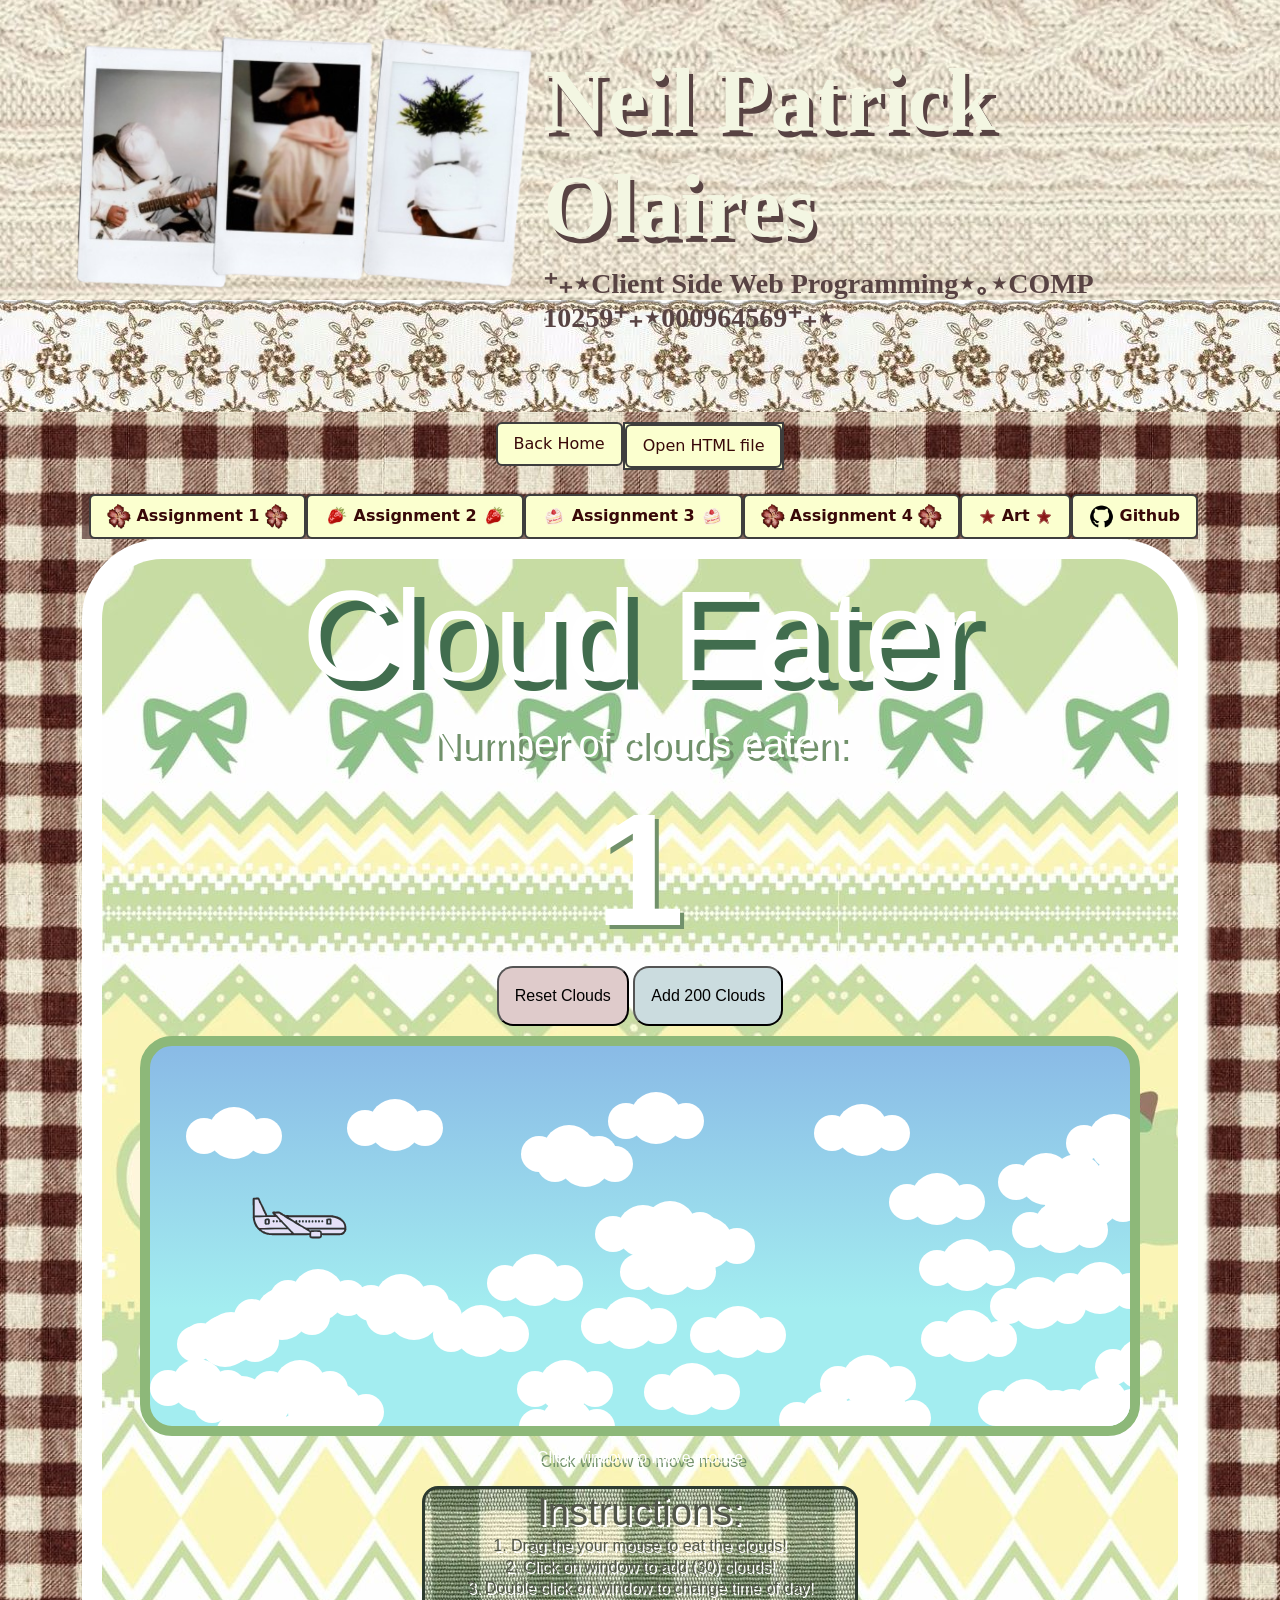
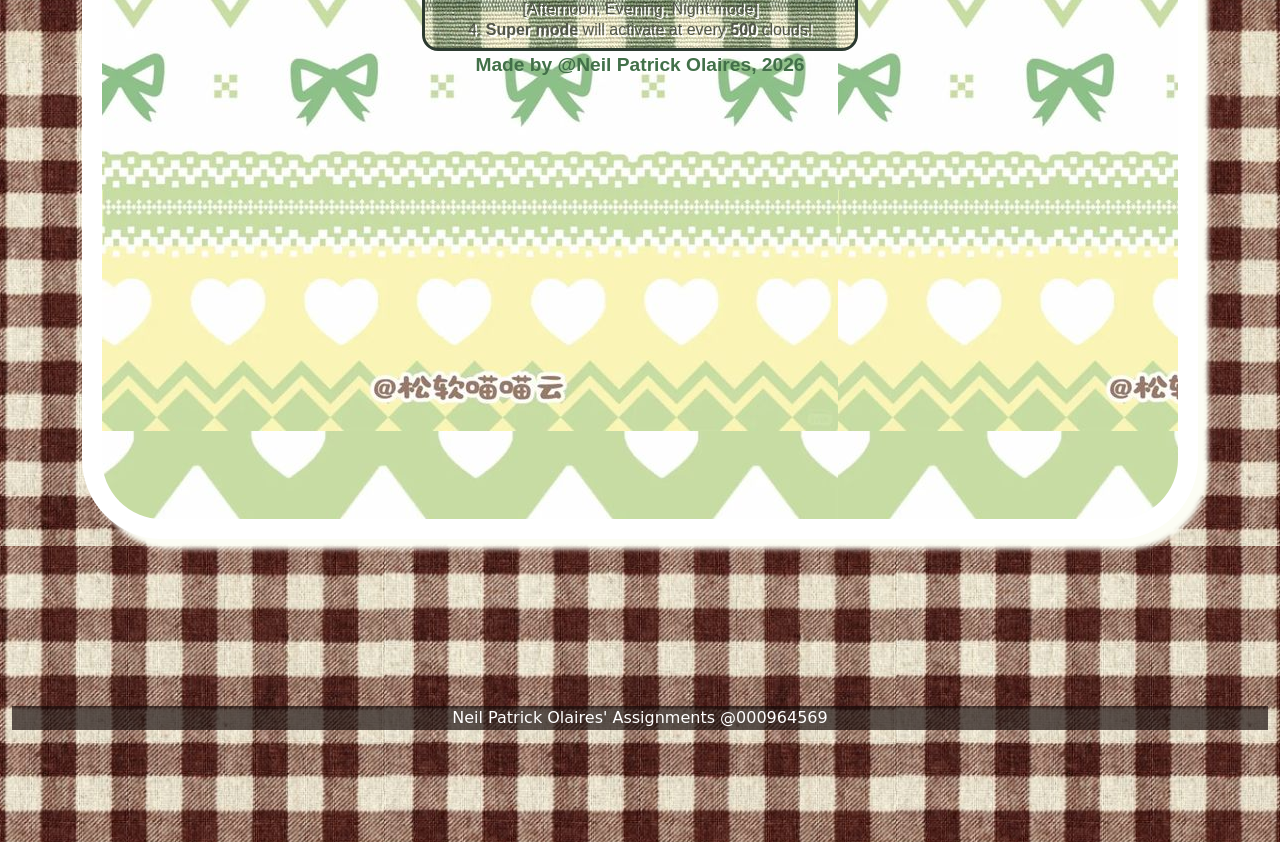
<file: index.html>
<!DOCTYPE html>
<html lang="en">
    <head>
        <meta charset="UTF-8">
        <meta name="viewport" content="width=device-wdith, initial-scale=1">
        <title>Semester 2 </title>

        <!-- BOOTSTRAP 5.3 type shi-->
        <link href="https://cdn.jsdelivr.net/npm/bootstrap@5.3.8/dist/css/bootstrap.min.css" rel="stylesheet" integrity="sha384-sRIl4kxILFvY47J16cr9ZwB07vP4J8+LH7qKQnuqkuIAvNWLzeN8tE5YBujZqJLB" crossorigin="anonymous">
        <link rel="stylesheet" href="index.css">
    </head>
    <body>



        <header>
            <div class="row align-items-center">

                <div class="col-xl-5 d-none d-xl-block" id="facediv">
                    <img src="pics/facepic.png" alt="bruh" height="340">
                </div>

                <div class="col-12 col-xl-7 text-center text-xl-start" id="titlediv">
                    <h1 class="toptitle">
                        <b>Neil Patrick Olaires</b>
                    </h1>

                    <h3 class="bottomtitle">
                        <b>⁺₊⋆Client Side Web Programming⋆｡⋆COMP 10259⁺₊⋆000964569⁺₊⋆</b>
                    </h3>
                </div>

            </div>
        </header>
        







        <div class="container-fluid" id="border">
            
        </div>



        <main>
            <div class="container" >

                <ul class="nav nav-pills justify-content-center">
                    <li class="nav-item" role="presentation">
                        <button class="nav-link tabby" type="button" id="backtab"> Back Home </button>
                    </li>

                    <li class="nav-item tabby" role="presentation">
                        <button class="nav-link tabby" type="button" id="htmltab"> Open HTML file </button>
                    </li>

                </ul>

                <br>

                <!-- THESE ARE JUST THE BUTTONS AND SHIT-->
                <ul class="nav nav-pills justify-content-end" role="tablist" id="myTab">

                    <!-- ASSIGNMENT 1 -->
                    <li class="nav-item" role="presentation">
                        <button class="nav-link tabby" id="a1tab" type="button">
                            <img src="pics/rosething.png" style="height: 25px;">
                                <b>Assignment 1</b>
                            <img src="pics/rosething.png" style="height: 25px;">
                        </button>
                    </li>

                    <!-- ASSIGNMENT 2 -->
                    <li class="nav-item" role="presentation">
                        <button class="nav-link tabby " id="a2tab" type="button">
                            <img src="pics/strabberything.png" style="height: 25px;">
                                <b>Assignment 2</b>
                            <img src="pics/strabberything.png" style="height: 25px;">
                        </button>
                    </li>


                    <!-- ASSIGNMENT 3 -->
                    <li class="nav-item" role="presentation">
                        <button class="nav-link tabby" id="a3tab" type="button">
                            <img src="pics/cake.png" style="height: 25px;">
                                <b>Assignment 3</b>
                            <img src="pics/cake.png" style="height: 25px;">
                        </button>
                    </li>

                    <!-- ASSIGNMENT 4 -->
                    <li class="nav-item" role="presentation">
                        <button class="nav-link tabby" id="a4tab" type="button">
                            <img src="pics/rosething.png" style="height: 25px;">
                                <b>Assignment 4</b>
                            <img src="pics/rosething.png" style="height: 25px;">
                        </button>
                    </li>

                    <!-- THIS IS WHERE YOU GO AND ADD ASSIGNMENTS... USE THIS TEMPLATE HERE-->
                     <!-- THIS IS WHERE YOU GO AND ADD ASSIGNMENTS... USE THIS TEMPLATE HERE-->
                      <!-- THIS IS WHERE YOU GO AND ADD ASSIGNMENTS... USE THIS TEMPLATE HERE-->
                       <!-- THIS IS WHERE YOU GO AND ADD ASSIGNMENTS... USE THIS TEMPLATE HERE-->
                        <!-- THIS IS WHERE YOU GO AND ADD ASSIGNMENTS... USE THIS TEMPLATE HERE-->



                    <!-- change words and new picture accordignly 
                     ADD ACTIVE TO PUT AS THE FIRST ONE
                        <li class="nav-item" role="presentation">
                            <button class="nav-link disabled" id="a3tab" type="button">
                                <img src="pics/cake.png" style="height: 25px;">
                                    <b>Assignment 3</b>
                                <img src="pics/cake.png" style="height: 25px;">
                            </button>
                        </li>
                    -->














                    <!-- Art -->
                    <li class="nav-item" role="presentation">
                        <button class="nav-link tabby" id="arttab" type="button">
                            <img src="pics/star.png" style="height: 25px;">
                                <b>Art</b>
                            <img src="pics/star.png" style="height: 25px;">
                        </button>
                    </li>

                    <!-- Github -->
                    <li class="nav-item" role="presentation">
                        <button class="nav-link tabby" id="githubtab" type="button">
                            <img src="pics/github.png" style="height: 25px;"> 
                            <a id="gitref" href="https://github.com/thelibraryoflovenebula?tab=repositories" target="_blank">
                                <b>Github</b>
                            </a>
                        </button>
                    </li>

                    
                



                </ul>
            </div>

            <div id="outputframe" class="container">
                <iframe src="assignments/a1/index.html"></iframe>
            </div>




        </main>




        <footer>
            <div class="container-fluid">
                <p style="color: white; background-color: rgba(19, 7, 7, 0.672);"> Neil Patrick Olaires' Assignments @000964569</p>
            </div>
        </footer>




        <script src="index.js"></script>

    </body>

</html>

<!-- REQUIREMENTS
USE THIS CHECK TO CHECK ✔✔✔✔✔

✔ Your page must be named index.html.
✔Your page must use Bootstrap 5.
✔Your page must be responsive on desktop, tablet, and mobile screen sizes.
Your page must be hosted in the private section of your CSUNIX account.
✔Your Bootstrap navigation menu items must be right justified.
✔Your Assignment 1 and Assignment 2 links must appear in the navigation menu.
✔Your Assignment 1 and Assignment 2 files must be hosted from this page structure.
The hamburger menu must appear and work correctly on mobile screen sizes.

BOOTSTRAP ITEMS:
- Hamburger menu
    - ✔menu nav items be right justified
- ✔Passport style picture display ?? (350x350, left positioned)
- ✔responsive on desktop, tablet and mobile screens


-->
</file>
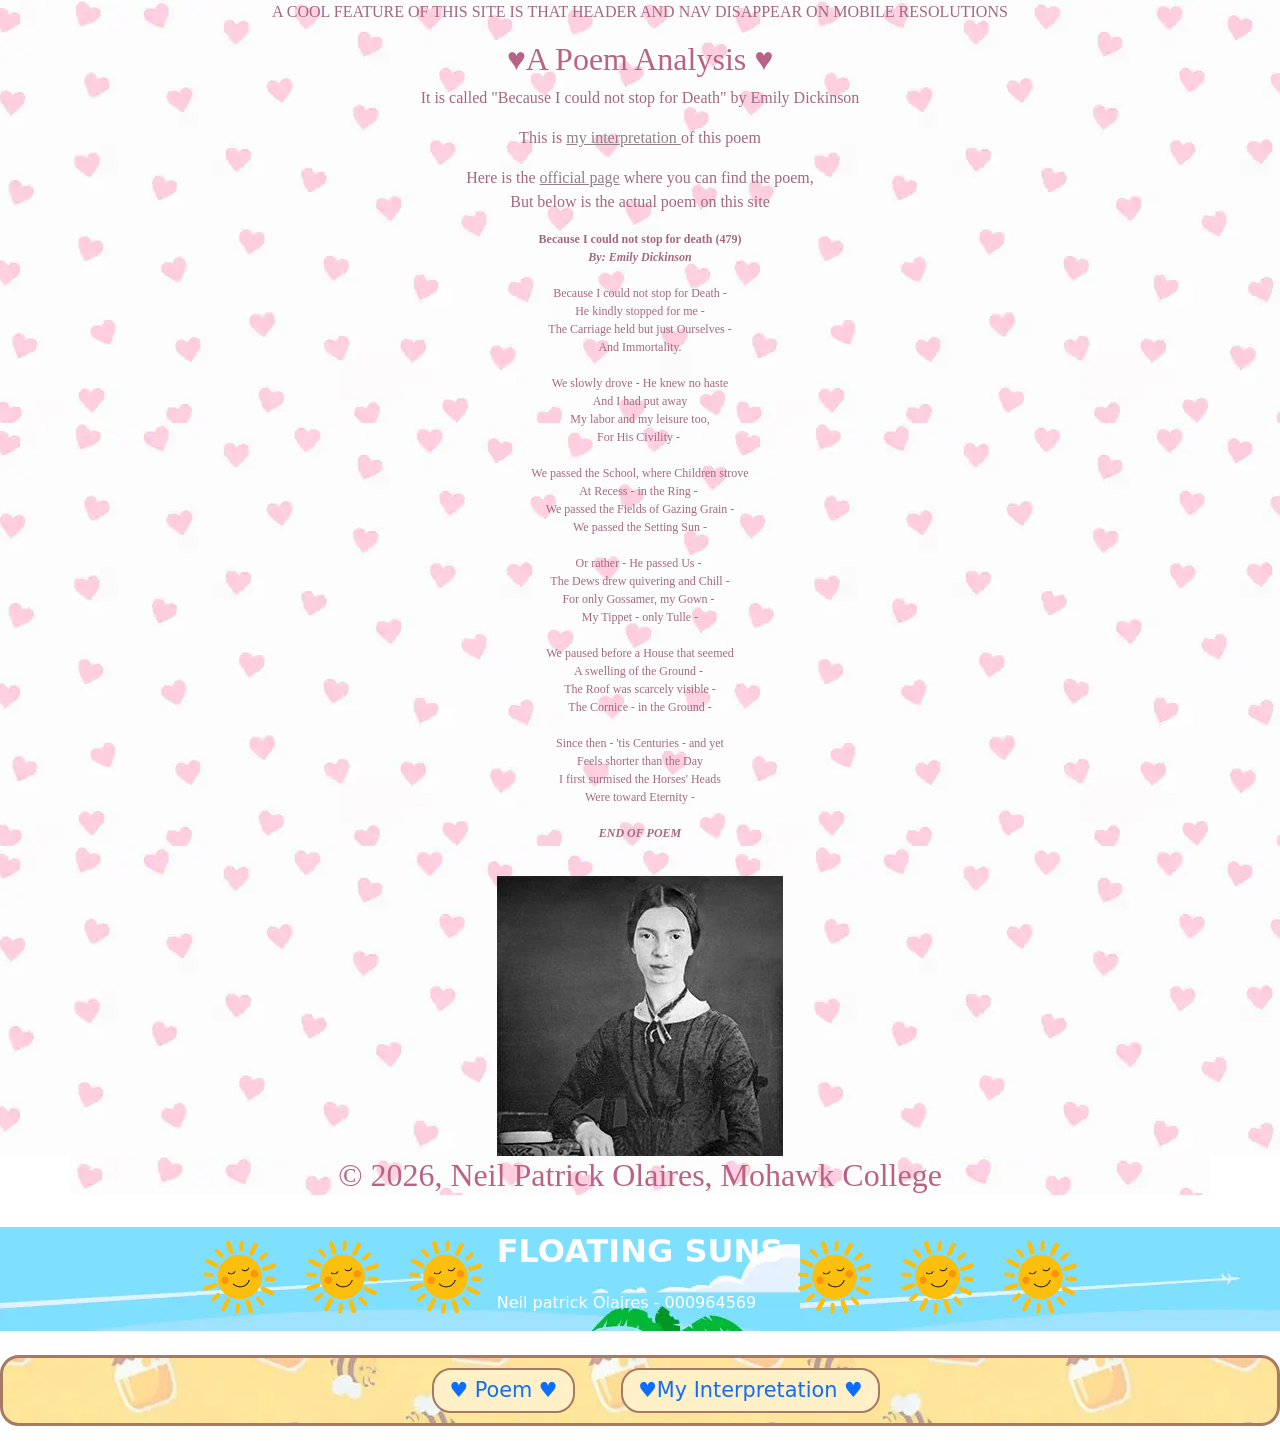
<file: assignments/a1/index.html>
<!DOCTYPE html>
<html lang="en"> 
<head> <meta charset="UTF-8">
    <title> FLOATING SUNS </title>
    <!-- this is the bootstrap-->
    <link href="https://cdn.jsdelivr.net/npm/bootstrap@5.1.3/dist/css/bootstrap.min.css" rel="stylesheet" integrity="sha384-1BmE4kWBq78iYhFldvKuhfTAU6auU8tT94WrHftjDbrCEXSU1oBoqyl2QvZ6jIW3" crossorigin="anonymous">
    <link rel="stylesheet" href="assign1.css">
            <!-- STATEMENT OF AUTHORSHIP 000964569
            This work is completely mine and i did not use ai for this and 
            -->
</head>
<body>
    

    <!-- THIS IS THE SOURCE: https://www.poetryfoundation.org/poems/47652/because-i-could-not-stop-for-death-479-->
    <div class="row">
        <main id="mainbackground" class="container-fluid">

	    <p class="maintext"> A COOL FEATURE OF THIS SITE IS THAT HEADER AND NAV DISAPPEAR ON MOBILE RESOLUTIONS </p>
            <h2 class="maintitle"> &hearts;A Poem Analysis &hearts;</h2>
            <p class="maintext"> It is called "Because I could not stop for Death" by Emily Dickinson </p>
            <p class="maintext"> This is <a class="pagelink" href="page2.html"> my interpretation </a>of this poem </p>
            <p class="maintext">Here is the <a class="pagelink" href="https://www.poetryfoundation.org/poems/47652/because-i-could-not-stop-for-death-479">official page</a> where you can find the poem, <br> But below is the actual poem on this site</p>

            <article>
                <p id="poemcolor">
                    <pre>
<b>Because I could not stop for death (479)</b>
<em><b>By: Emily Dickinson</b></em>

Because I could not stop for Death -
He kindly stopped for me -
The Carriage held but just Ourselves -
And Immortality.

We slowly drove - He knew no haste
And I had put away
My labor and my leisure too,
For His Civility - 

We passed the School, where Children strove
At Recess - in the Ring - 
We passed the Fields of Gazing Grain -
We passed the Setting Sun -

Or rather - He passed Us - 
The Dews drew quivering and Chill -
For only Gossamer, my Gown - 
My Tippet - only Tulle -

We paused before a House that seemed
A swelling of the Ground - 
The Roof was scarcely visible -
The Cornice - in the Ground -

Since then - 'tis Centuries - and yet
Feels shorter than the Day
I first surmised the Horses' Heads
Were toward Eternity -
                
<b><em>END OF POEM</em></b>
            </pre>
                


                <img src="images/emilydickinson/155small.webp" alt="emily">
            </article>
        </main>
    </div> <!--end of col 1-->



    <footer class="container" id="mainbackground2">
        <h2 class="maintitle"> &copy; 2026, Neil Patrick Olaires, Mohawk College</h2>
    </footer>

    <div class="d-none d-md-inline container">
        <header id="headerimage" class="container-fluid">
            <div id="float">
                <img id="suns1" src="images/sun.png" class="img-fluid rotate00" alt="sunimage">
                <img id="suns2" src="images/sun.png" class="img-fluid rotate0" alt="sunimage">
                <img id="suns3" src="images/sun.png" class="img-fluid rotate1" alt="sunimage">
                <div><p class="party"> <b>FLOATING SUNS</b></p> <p class="party2">Neil patrick Olaires - 000964569</p></div>
                <img id="suns4" src="images/sun.png" class="img-fluid rotate2" alt="sunimage">
                <img id="suns5" src="images/sun.png" class="img-fluid rotate3" alt="sunimage">
                <img id="suns6" src="images/sun.png" class="img-fluid rotate33" alt="sunimage">
            </div>
        </header>
    </div>

    <div class="d-none d-md-inline container">
        <nav>
            <div id="barelements">
                <ul>
                    <li> <a class="tagstyle" href="#poemsection">&hearts; Poem &hearts;</a></li>
                    <li> <a class="tagstyle" href="page2.html">&hearts;My Interpretation &hearts;</a></li>
                </ul>
            </div>
        </nav>
    </div>




</body>
</html>
</file>
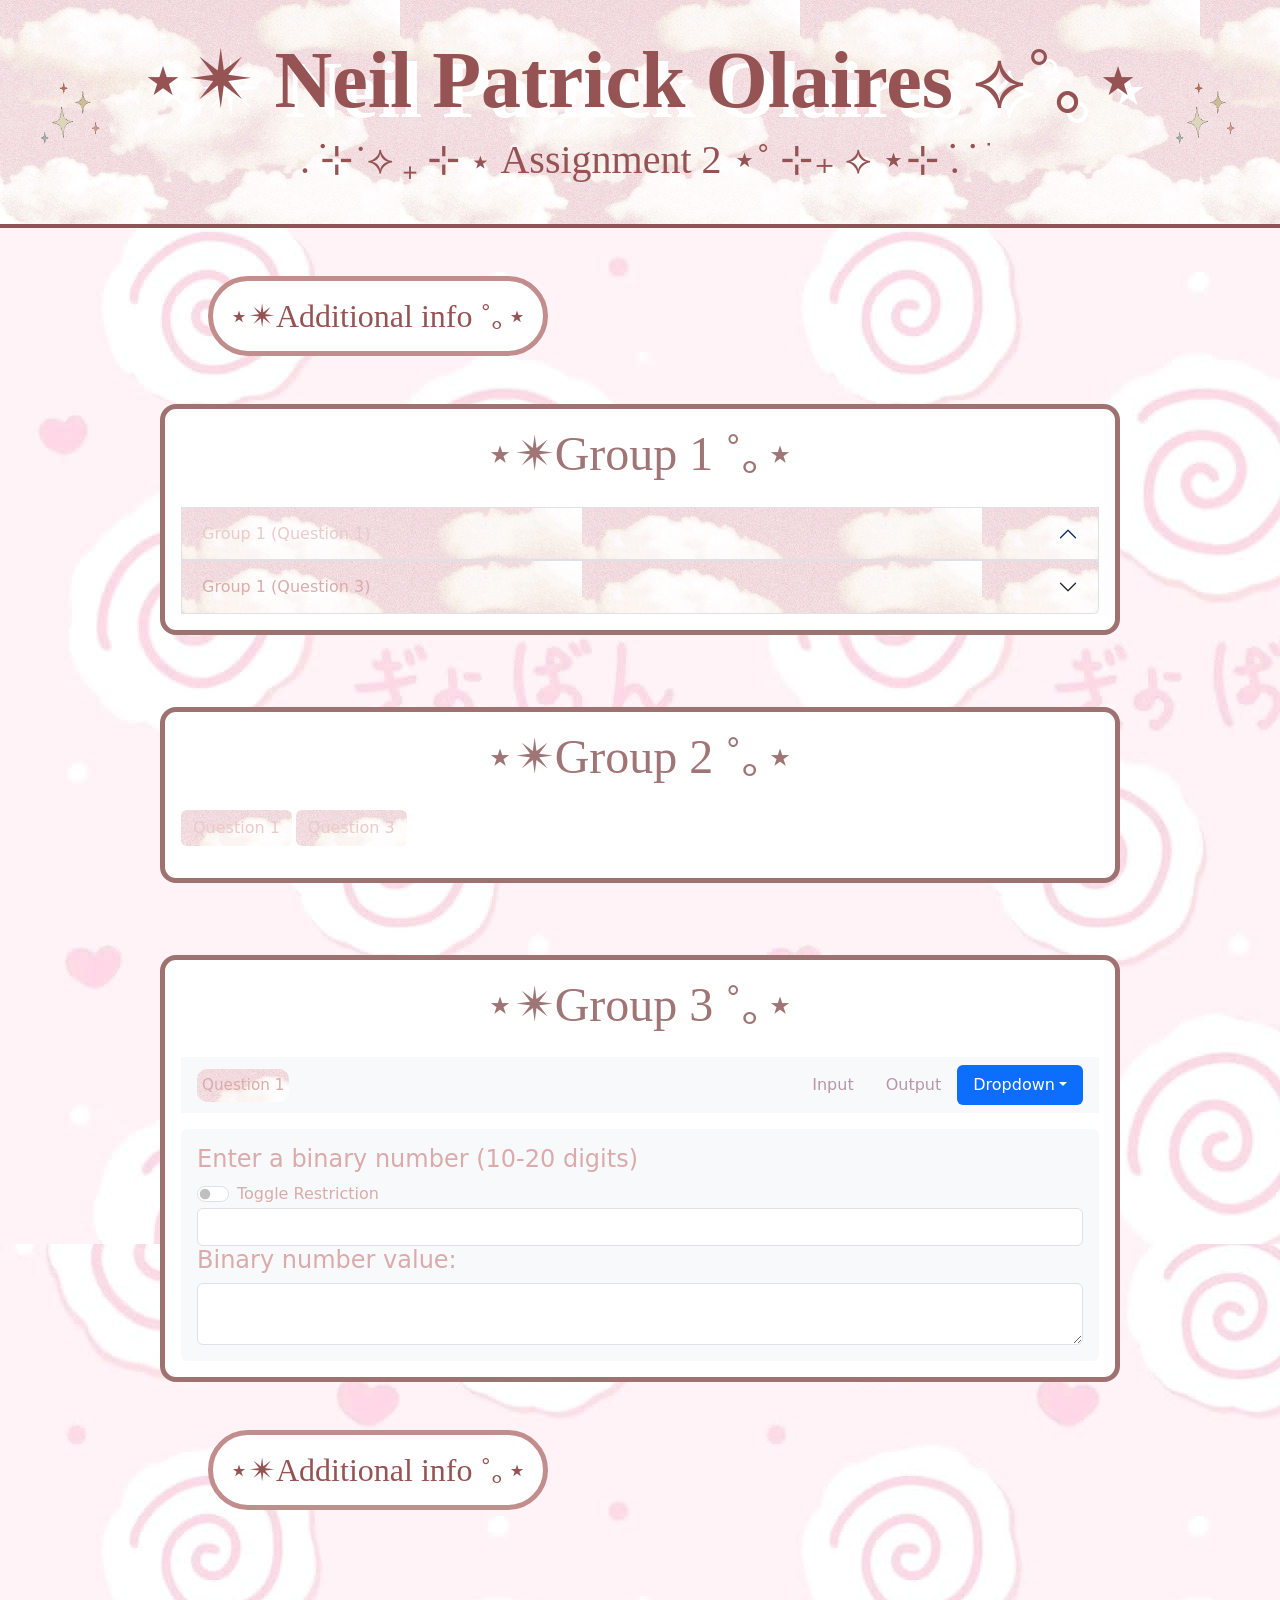
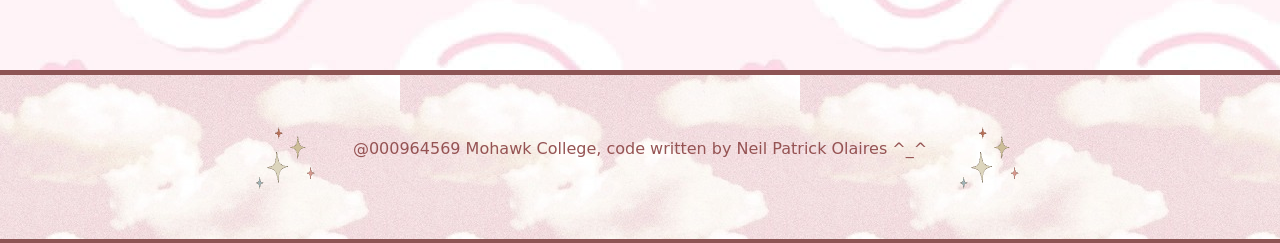
<file: assignments/a2/index.html>
<!DOCTYPE html>
<html lang="en">
	<head>
		<meta charset="UTF-8">
        <meta name="viewport" content="width=device-wdith, initial-scale=1">
		<!--
			C0710 STATEMENT OF AUTHORSHIP
			I Neil Patrick Hidalgo Olaires, 000964569, certify that
			this work is my own effort and that I have not allowed
			anyone else to copy from it. I can also assure that I have not
			used artifical intelligence and have type everything on my own
			
			Date and general description
		-->
		<title> Assignment 2 </title>
        <!-- BOOTSTRAP CSS only -->
		<link href="https://cdn.jsdelivr.net/npm/bootstrap@5.1.3/dist/css/bootstrap.min.css" rel="stylesheet" integrity="sha384-1BmE4kWBq78iYhFldvKuhfTAU6auU8tT94WrHftjDbrCEXSU1oBoqyl2QvZ6jIW3" crossorigin="anonymous">

        <!-- CSS FILE-->
		<link rel="stylesheet" href="ass2.css">


		
	</head>
	<body>

        <header> 


            <img class="strawb" src="images/aaa.gif" alt="str">
            <div class="bruh">
                <h1 class="titl"> ⋆✴︎ <b>Neil Patrick Olaires</b>  ⟡˚｡⋆</h1>
                <h3 class="title"> . ݁⊹˙⟡ ₊ ⊹ ⋆ Assignment 2  ⋆˚ ⊹₊ ⟡ ⋆⊹݁ . ݁ ࣪</h3>
            </div>
            <img class="strawb" src="images/aaa.gif" alt="str">



        </header>

        <main>
            <!-- FOR MY PROFESSOR-->
            <div class="nextbox">
                <div>
                <h4 class="extra"><a class="bruh2" href="additional.html">⋆✴︎Additional info ˚｡⋆ </a></h4>
                </div>
            </div>


            <!-- GROUP 1-->
            <div class="questionbox">
            <h4 class="grouptitle"> ⋆✴︎Group 1 ˚｡⋆</h4>
            <div class="accordion" id="accordionExample">

                <!--FIRST ONE-->
                <div class="accordion-item">
                    <h2 class="accordion-header">
                    <button class="accordion-button" type="button" data-bs-toggle="collapse" data-bs-target="#collapseOne" aria-expanded="true" aria-controls="collapseOne">
                        Group 1 (Question 1)
                    </button>
                    </h2>
                    <div id="collapseOne" class="accordion-collapse collapse" data-bs-parent="#accordionExample">
                    <div class="accordion-body">
                    <!-- WHERE CODE GOES-->
                        <p>Enter a number (13-17):</p>

                            <input type="text" id="q1_input" class="form-control" onchange="group_1_choice_1()">

                            <br>

                            <textarea id="q1_output" class="form-control" readonly></textarea>

                    </div>
                    </div>
                </div>

                <!-- SECOND ONE-->
                <div class="accordion-item">
                    <h2 class="accordion-header">
                    <button class="accordion-button collapsed" type="button" data-bs-toggle="collapse" data-bs-target="#collapseTwo" aria-expanded="false" aria-controls="collapseTwo">
                        Group 1 (Question 3)
                    </button>
                    </h2>
                    <div id="collapseTwo" class="accordion-collapse collapse" data-bs-parent="#accordionExample">
                    <div class="accordion-body">
                    
                    <p>Enter a number to calculate area: </p>
                    <input type="text" id="q1c3_input" class="form-control" onchange="group_1_choice_3()">
                    
                    <br>
                    <p>Total area is: </p>
                    <textarea id="q1c3_output" class="form-control" readonly></textarea>
                    
                    </div>
                    </div>
                </div>
            </div>
            </div>
            <br> <br> <br>



            
            <!-- GROUP 2-->
            <div class="questionbox">
            <div>
            <h4 class="grouptitle">⋆✴︎Group 2 ˚｡⋆ </h4>
            <p class="d-inline-flex gap-1">
            <a class="btn btn-primary" data-bs-toggle="collapse" href="#multiCollapseExample1" role="button" aria-expanded="false" aria-controls="multiCollapseExample1">Question 1</a>
            <button class="btn btn-primary" type="button" data-bs-toggle="collapse" data-bs-target="#multiCollapseExample2" aria-expanded="false" aria-controls="multiCollapseExample2">Question 3</button>
            </p>

            <div class="row">
            <div class="col">
                <div class="collapse multi-collapse" id="multiCollapseExample1">
                <div class="card card-body">
                    <!-- FIRST ONE-->
                    
                    <p>Enter a single letter to check if its a vowel: </p>
                    <input type="text" id="q2c1_input" class="form-control" onchange="group_2_choice_1()">
                    
                    <br>
                    <textarea id="q2c1_output" class="form-control" readonly></textarea>
                </div>
                </div>
            </div>
            <div class="col">
                <div class="collapse multi-collapse" id="multiCollapseExample2">
                <div class="card card-body">
                    <!-- SECOND ONE-->
                    
                    <p>Enter a positive integer to calculate it's factorial: </p>
                    <input type="text" id="q2c3_input" class="form-control" onchange="group_2_choice_3()">
                    
                    <br>
                    <textarea id="q2c3_output" class="form-control" readonly></textarea>
                </div>
                </div>
            </div>
            </div>
            </div>
            </div>

            <br><br><br>

            <!-- GROUP 3-->
             <div class="questionbox">
            <h4 class="grouptitle">⋆✴︎Group 3 ˚｡⋆</h4>
            <div>
            <nav id="navbar-example2" class="navbar bg-body-tertiary px-3 mb-3">
                <a class="navbar-brand" href="#"> Question 1 </a>
                <ul class="nav nav-pills">
                    <li class="nav-item">
                    <a class="nav-link" href="#scrollspyHeading1">Input</a>
                    </li>
                    <li class="nav-item">
                    <a class="nav-link" href="#scrollspyHeading2">Output</a>
                    </li>
                    <li class="nav-item dropdown">
                    <a class="nav-link dropdown-toggle" data-bs-toggle="dropdown" href="#" role="button" aria-expanded="false">Dropdown</a>
                    <ul class="dropdown-menu">
                        <li><a class="dropdown-item" href="#scrollspyHeading1">Input</a></li>
                        <li><a class="dropdown-item" href="#scrollspyHeading2">Output</a></li>
                    </ul>
                    </li>
                </ul>
                </nav>
                <div data-bs-spy="scroll" data-bs-target="#navbar-example2" data-bs-root-margin="0px 0px -40%" data-bs-smooth-scroll="true" class="scrollspy-example bg-body-tertiary p-3 rounded-2" tabindex="0">
                
                
                <h4 id="scrollspyHeading1">Enter a binary number (10-20 digits)</h4> 
                <div class="form-check form-switch">
                    <input class="form-check-input" type="checkbox" id="restrictiontoggle" onchange="changetext()">
                    <label id ="toggleres" class="form-check-label" for="restrictiontoggle">
                        Toggle Restriction
                    </label>
                </div>
                <input type="text" id="q3c1_input" class="form-control" onchange="group_3_choice_1()">
                
                

                <h4 id="scrollspyHeading2">Binary number value: </h4>
                <textarea id="q3c1_output" class="form-control" readonly></textarea>


                </div>
            </div>
            </div>

            <!-- BOOTSTRAP JavaScript Bundle with Popper -->
    	<script src="https://cdn.jsdelivr.net/npm/bootstrap@5.1.3/dist/js/bootstrap.bundle.min.js" integrity="sha384-ka7Sk0Gln4gmtz2MlQnikT1wXgYsOg+OMhuP+IlRH9sENBO0LRn5q+8nbTov4+1p" crossorigin="anonymous"></script>
        <script src="ass2.js"></script>

        <!-- FOR MY PROFESSOR-->
        <div class="nextbox">
            <div>
            <h4 class="extra"><a class="bruh2" href="additional.html">⋆✴︎Additional info ˚｡⋆ </a></h4>
            </div>
        </div>


        </main> 

            
		

        <footer> 
            <img class="strawb" src="images/aaa.gif" alt="str">
            <p>@000964569 Mohawk College, code written by Neil Patrick Olaires ^_^</p>
            <img class="strawb" src="images/aaa.gif" alt="str">
        </footer>

	</body>
</html>
</file>
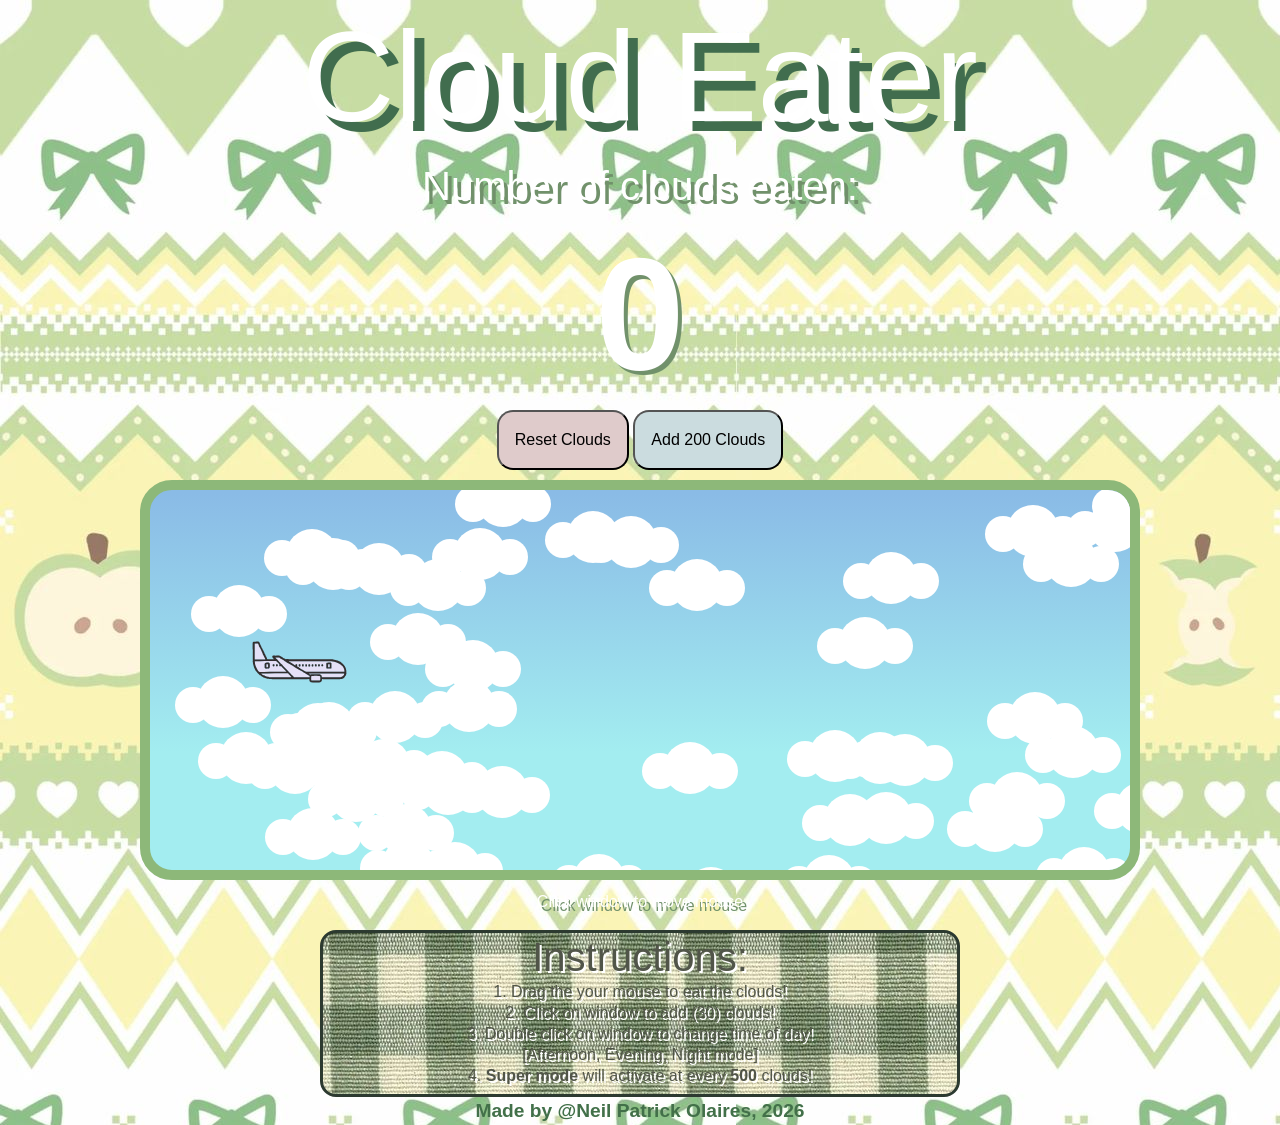
<file: assignments/a4/index.html>
<!--  HTML FILE DOCUMENTATION HEADER
Name: Neil Patrick Olaires
Course: COMP 10259
Assignment: A4
Date: July 16 2026

Notes for professor: only works on PC screen

ASSIGNMENT NOTES http://a14183-26560378.cluster75.canvas-user-content.com/courses/14183~128899/files/14183~26560378/course%20files/CSIDE-Summer2026/assignments/A4/specification.html
-->

<!DOCTYPE html>
<html lang="en">
    <head>
        <meta charset="UTF-8">
        <title> Cloud Eater </title>
        <!-- BOOTSTRAP--> <link href="https://cdn.jsdelivr.net/npm/bootstrap@5.3.8/dist/css/bootstrap.min.css" rel="stylesheet" integrity="sha384-sRIl4kxILFvY47J16cr9ZwB07vP4J8+LH7qKQnuqkuIAvNWLzeN8tE5YBujZqJLB" crossorigin="anonymous">
        <link rel="stylesheet" href="index.css">
        <script src="index.js" defer></script>
        
    
    </head>
    <body>
        <h1 id="change" class="bruh"> Cloud Eater </h1>
        
        <main class="two">

            <div class="container">

                

                <div class="row">

                    <div class="col" id="cloudCountText"> 
                        <h1> Number of clouds eaten: </h1>
                        <h1 id="cloudCount"></h1>
                    </div>
                </div>

                <div class="row bruh"> 
                    <div class="col"> 
                        <button class="butts" id="resetClick"> Reset Clouds</button>
                        <button class="butts" id="addClick" > Add 200 Clouds</button>
                    </div>

                </div>



            </div>


        </main>



        <main class="one"> <!-- where all the svg stuff is going to be happening-->
            <svg    onclick="addCloudsHTML()" 
                    ondblclick="changeSkyHTML()"
                    class="afternoonState" id="skyWindow" width="1000" height="400"> 


                <g id="plane"> <!-- this is our plane svg and its hitbox-->
                    <image id="planeImg" href="images/transparentchange1.svg" width="100" height="45" y="0"/>
                    <!-- <rect id="plantHitBox" width="100" height="20" fill="none" stroke="black"/> -->
                </g>

                <g id="cloudCanvas"><!-- this is where our clouds objects will live-->



                </g>




            </svg>
            <p>Click window to move mouse</p>

            
        </main>

        <header>
            <div id="instructions">
                <h1> Instructions:  </h1>
                <p> 1. Drag the your mouse to eat the clouds!</p>
                <p> 2. Click on window to add (30) clouds!</p>
                <p> 3. Double click on window to change time of day!</p>
                <p> [Afternoon, Evening, Night mode] </p>
                <p> 4. <b>Super mode</b> will activate at every <b>500</b> clouds!</p>
            </div>
        </header>

        <footer>
            <p> Made by @Neil Patrick Olaires, 2026 </p>
        </footer>

        




    </body>
</html>
<!--

MARK BREAKDOWN
Requirement	Marks

Submission requirements (to dropbox & CSUNIX)	
SVG game or animation	✅
Two JavaScript events and SVG image	(✅, ✅) [click, mouseevent, dblckick]
Dynamic create/remove SVG element	✅
SVG shape components	✅
State variable	✅
CSS animation	✅
Event listener, button, or clickable image	✅
Responsive/mobile support	✅
Original work✅

NOTES FOR ME:
- finish css animation,



-->
</file>
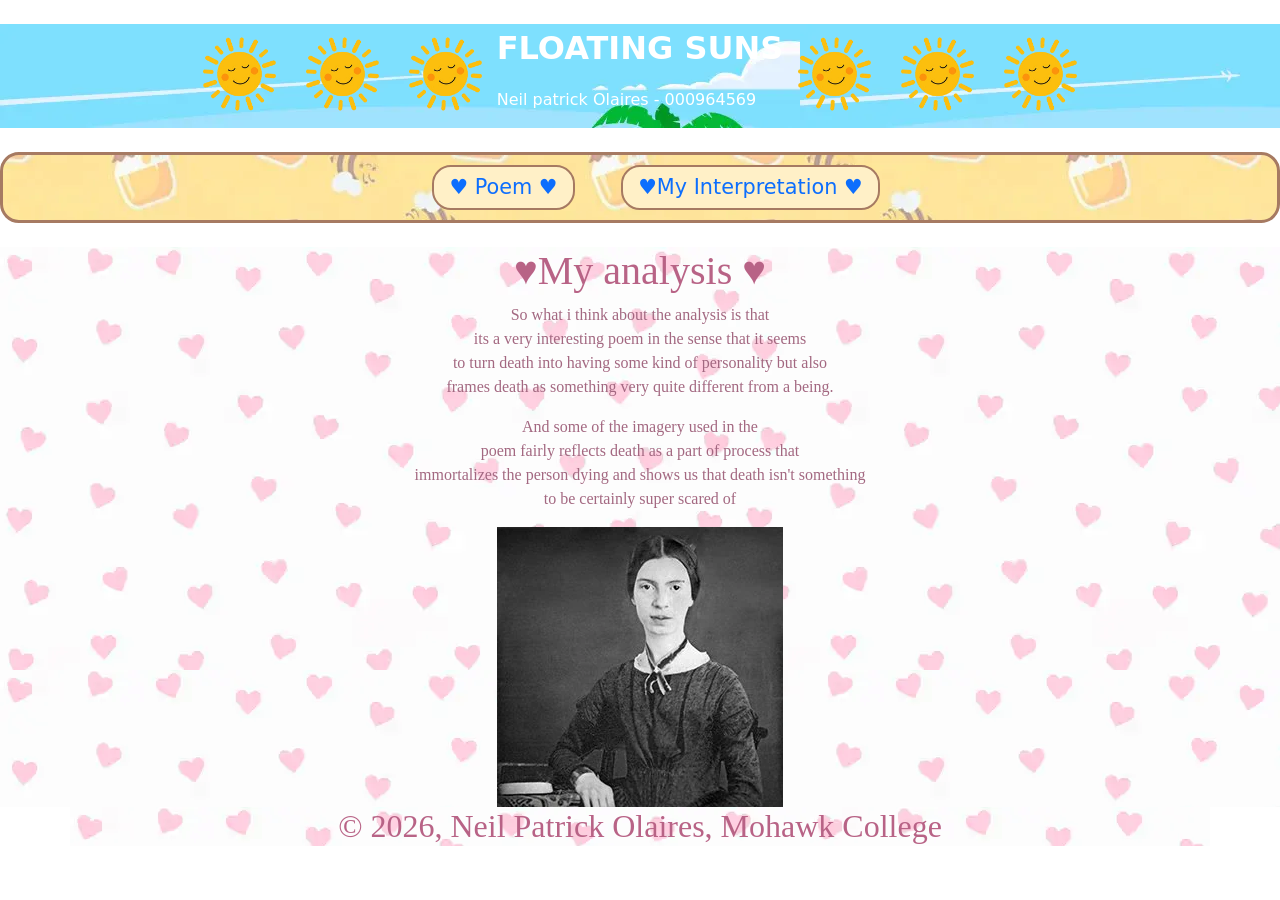
<file: assignments/a1/page2.html>
<!DOCTYPE html>
<html lang="en"> 
    <head> <meta charset="UTF-8">
        <title> My Interpretation of Poem 1</title>
        <!-- this is the bootstrap-->
    <link href="https://cdn.jsdelivr.net/npm/bootstrap@5.1.3/dist/css/bootstrap.min.css" rel="stylesheet" integrity="sha384-1BmE4kWBq78iYhFldvKuhfTAU6auU8tT94WrHftjDbrCEXSU1oBoqyl2QvZ6jIW3" crossorigin="anonymous">
        <link rel="stylesheet" href="assign1.css">
            <!-- STATEMENT OF AUTHORSHIP 000964569
                This is my code bitch
            -->
    

    </head>

    <body>
        <div class="d-none d-md-inline container">
            <header id="headerimage" class="container-fluid">
                <div id="float">
                    <img id="suns1" src="images/sun.png" class="img-fluid rotate00" alt="sunimage">
                    <img id="suns2" src="images/sun.png" class="img-fluid rotate0" alt="sunimage">
                    <img id="suns3" src="images/sun.png" class="img-fluid rotate1" alt="sunimage">
                    <div><p class="party"> <b>FLOATING SUNS</b></p> <p class="party2">Neil patrick Olaires - 000964569</p></div>
                    <img id="suns4" src="images/sun.png" class="img-fluid rotate2" alt="sunimage">
                    <img id="suns5" src="images/sun.png" class="img-fluid rotate3" alt="sunimage">
                    <img id="suns6" src="images/sun.png" class="img-fluid rotate33" alt="sunimage">
                </div>
            </header>
        </div>


        <div class="d-none d-md-inline container">
            <nav>
                <div id="barelements">
                    <ul>
                        <li> <a class="tagstyle" href="index.html">&hearts; Poem &hearts;</a></li>
                        <li> <a class="tagstyle" href="page2.html">&hearts;My Interpretation &hearts;</a></li>
                    </ul>
                </div>
            </nav>
        </div>


        <main id="mainbackground" class="container-fluid" >
            <article>
                <h1 class="maintitle"> &hearts;My analysis &hearts;</h1>
                <p class="maintext"> So what i think about the analysis is that<br> its a very interesting poem in the sense that it seems <br>to turn death into having some kind of personality but also<br> frames death as something very quite different from a being. </p>

                <p class="maintext"> And some of the imagery used in the <br>poem fairly reflects death as a part of process that <br> immortalizes the person dying and shows us that death isn't something <br> to be certainly super scared of</p>

                <img src="images/emilydickinson/155small.webp" alt="emily">
            </article>
        </main>


        <footer class="container" id="mainbackground2">
    <h2 class="maintitle"> &copy; 2026, Neil Patrick Olaires, Mohawk College</h2>
</footer>


    </body>


</html>
</file>
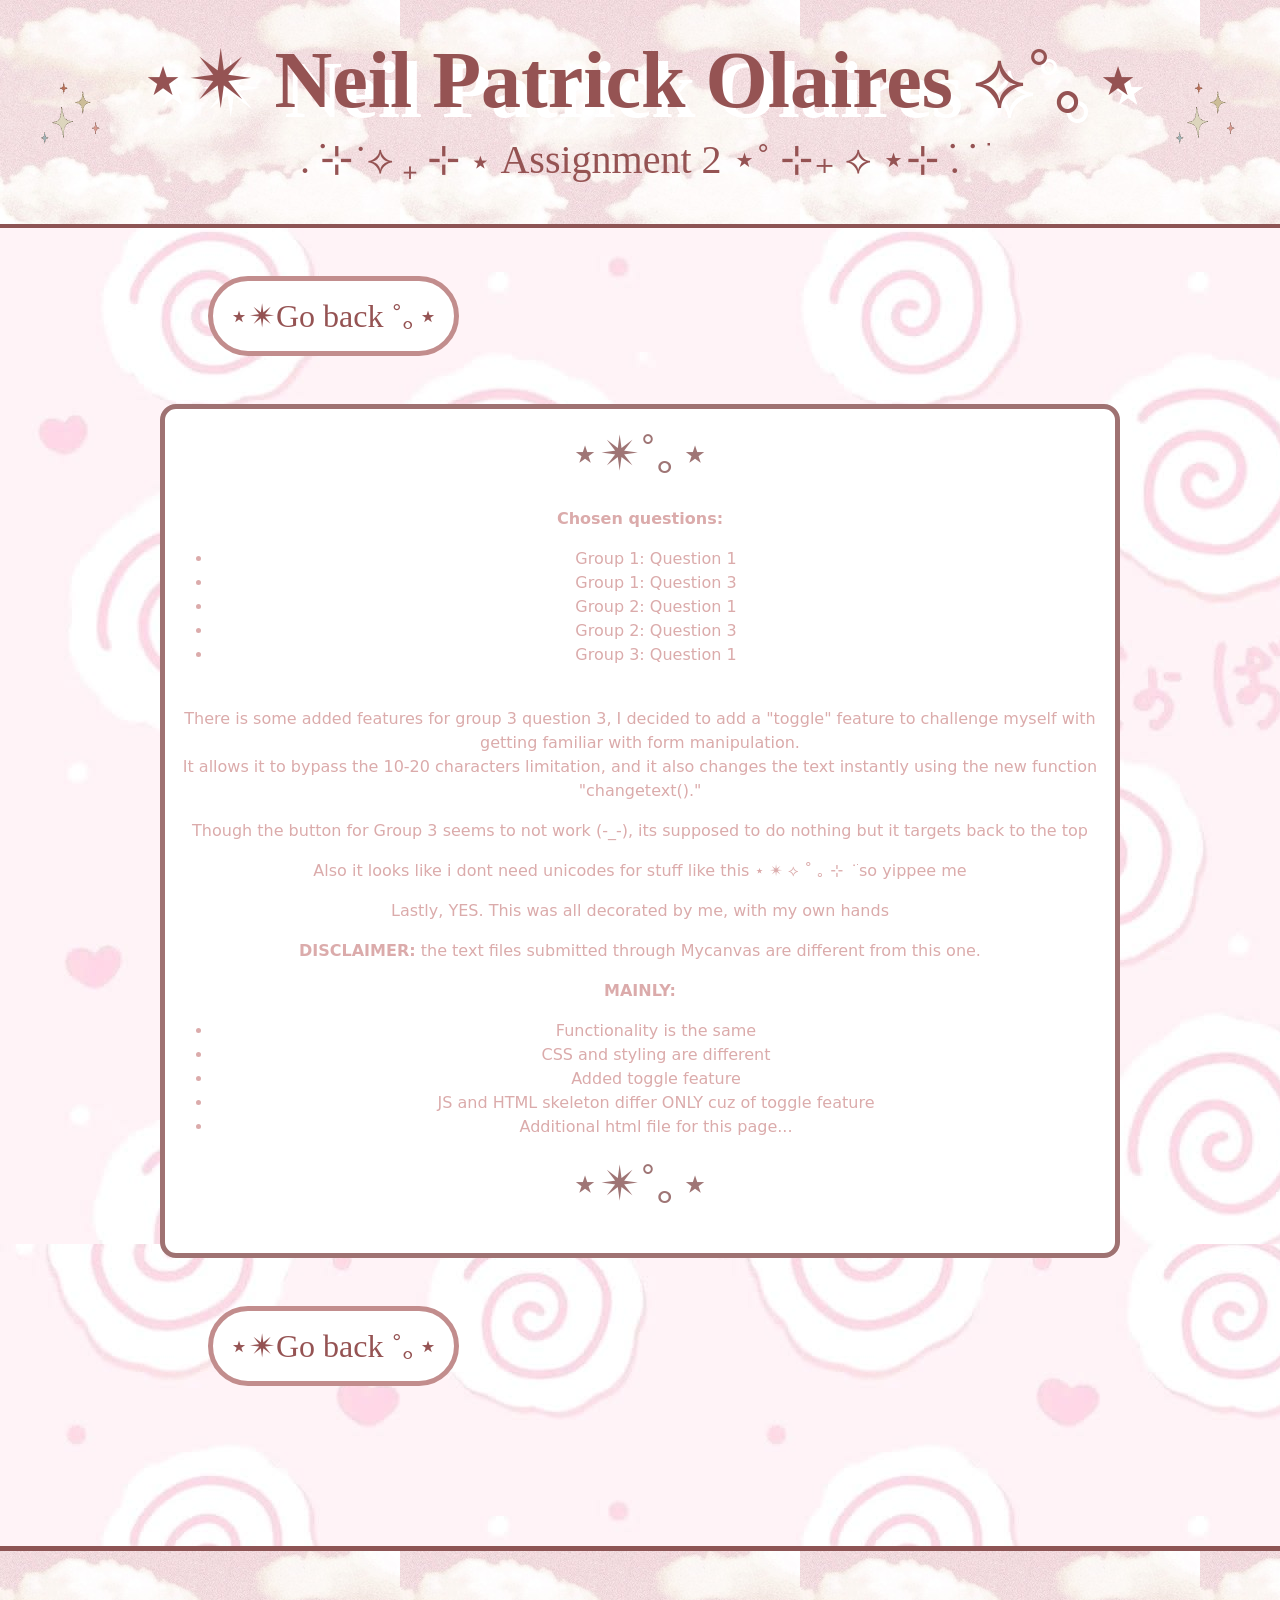
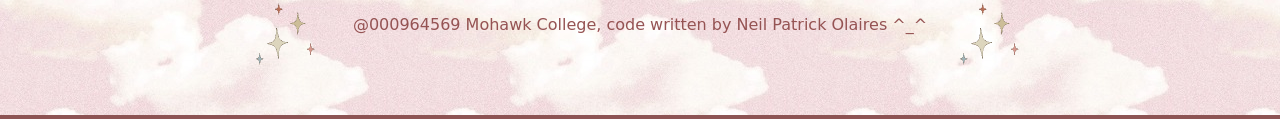
<file: assignments/a2/additional.html>
<!DOCTYPE html>
<html lang="en">
	<head>
		<meta charset="UTF-8">
		<!--
			C0710 STATEMENT OF AUTHORSHIP
			I Neil Patrick Hidalgo Olaires, 000964569, certify that
			this work is my own effort and that I have not allowed
			anyone else to copy from it. I can also assure that I have not
			used artifical intelligence and have type everything on my own
			
			Date and general description
		-->
		<title> For prof </title>
        <!-- BOOTSTRAP CSS only -->
		<link href="https://cdn.jsdelivr.net/npm/bootstrap@5.1.3/dist/css/bootstrap.min.css" rel="stylesheet" integrity="sha384-1BmE4kWBq78iYhFldvKuhfTAU6auU8tT94WrHftjDbrCEXSU1oBoqyl2QvZ6jIW3" crossorigin="anonymous">

        <!-- CSS FILE-->
		<link rel="stylesheet" href="ass2.css">


		
	</head>
	<body>

        <header> 


            <img class="strawb" src="images/aaa.gif" alt="str">
            <div class="bruh">
                <h1 class="titl"> ⋆✴︎ <b>Neil Patrick Olaires</b>  ⟡˚｡⋆</h1>
                <h3 class="title"> . ݁⊹˙⟡ ₊ ⊹ ⋆ Assignment 2  ⋆˚ ⊹₊ ⟡ ⋆⊹݁ . ݁ ࣪</h3>
            </div>
            <img class="strawb" src="images/aaa.gif" alt="str">



        </header>

        <main>
        <!-- FOR MY PROFESSOR-->
        <div class="nextbox">
            <div>
            <h4 class="extra"><a class="bruh2" href="index.html">⋆✴︎Go back ˚｡⋆ </a></h4>
            </div>
        </div>

        <div class="questionbox2">
        <h4 class="grouptitle">⋆✴︎˚｡⋆ </h4>
        <p> <b>Chosen questions: </b></p>
        <ul>
            <li> Group 1: Question 1</li>
            <li> Group 1: Question 3</li>
            <li> Group 2: Question 1</li>
            <li> Group 2: Question 3</li>
            <li> Group 3: Question 1</li>
        </ul>
        <br>
        <p> There is some added features for group 3 question 3, I decided to add a "toggle" feature to challenge myself with getting familiar with form manipulation. <br>It allows it to bypass the 10-20 characters limitation, and it also changes the text instantly using the new function "changetext()."</p>
        <p> Though the button for Group 3 seems to not work (-_-), its supposed to do nothing but it targets back to the top</p>
        <p> Also it looks like i dont need unicodes for stuff like this ⋆ ✴︎ ⟡ ˚ ｡ ⊹ ݁ ࣪ so yippee me </p>
        <p> Lastly, YES. This was all decorated by me, with my own hands</p>
        <p> <b>DISCLAIMER:</b> the text files submitted through Mycanvas are different from this one.</p>
        <p><b>MAINLY: </b></p>
        <ul>
            <li> Functionality is the same</li>
            <li> CSS and styling are different </li>
            <li> Added toggle feature </li>
            <li> JS and HTML skeleton differ ONLY cuz of toggle feature</li>
            <li> Additional html file for this page...</li>
        </ul>
        


        <h4 class="grouptitle">⋆✴︎˚｡⋆ </h4>
        </div>
















            <!-- BOOTSTRAP JavaScript Bundle with Popper -->
    	<script src="https://cdn.jsdelivr.net/npm/bootstrap@5.1.3/dist/js/bootstrap.bundle.min.js" integrity="sha384-ka7Sk0Gln4gmtz2MlQnikT1wXgYsOg+OMhuP+IlRH9sENBO0LRn5q+8nbTov4+1p" crossorigin="anonymous"></script>
        <script src="ass2.js"></script>

        <!-- FOR MY PROFESSOR-->
        <div class="nextbox">
            <div>
            <h4 class="extra"><a class="bruh2" href="index.html">⋆✴︎Go back ˚｡⋆ </a></h4>
            </div>
        </div>


        </main> 

            
		

        <footer> 
            <img class="strawb" src="images/aaa.gif" alt="str">
            <p>@000964569 Mohawk College, code written by Neil Patrick Olaires ^_^</p>
            <img class="strawb" src="images/aaa.gif" alt="str">
        </footer>

	</body>
</html>
</file>
<file: index.css>
#facediv { /* THIS IS THE FACE PART*/
    justify-content: right;
    align-items: end;
    text-align: right;
}

#titlediv { /* THIS IS THE TITLE PART*/
    padding-top: 3em;
    justify-content: left;
    align-items: start;
    text-align: left;
}

.toptitle {
    font-size: 550%;
    color: rgb(243, 246, 226);
    font-family: Brush Script;
    text-shadow: 4px 6px rgb(88, 67, 67);
}

.bottomtitle {
    color: rgb(88, 67, 67);
    font-family: Brush Script;
}





header, footer {
    text-align:center;
    padding: 0 0 6em 0;
}


header {
  height: 300px;
  background: url("pics/heade.png");
  background-size: 50% autp;
  background-position: center -200px;
  position: relative;
  z-index: 2;
}

/*  THIS IS FOR THE LITTLE RIBBON STRIP */
#border {
    height: 7em;
    margin-bottom: auto;
    background-image: url("pics/split2.png");
    z-index: 5;
}

main {
  min-height: 100vh;
  background: url("pics/hed.png") center/cover ;
  background-size: 40% auto;
  padding-top: 10px; /* prevents content from being hidden */
  position: relative;
  z-index: 0;
}

footer {
    background: url("pics/hed.png") center/cover ;
    background-size: 40% auto;
    padding-top: 10em;
}


/* MY ACTUAL BUTTON STYLING */

#myTab {
    background-color: rgba(57, 19, 19, 0.59);
}

.tabby, .tabby:visited, .tabby::after {
    background-color: rgb(251, 255, 207);
    color: rgb(56, 8, 8) !important;
    border: 2px solid rgb(62, 62, 62);
}


.tabby:hover {
    background-color: rgb(242, 226, 177);
    color: rgb(158, 125, 125);
}



#gitref {
    text-decoration: none;
    color: rgb(56, 8, 8);
}



iframe {
    height: 100em;
    width: 100%;
}

.outputframe{
    width: max-content;
    height: 200em;
}

iframe, .outputframe {
    border-radius: 5em;
    border: 20px solid rgb(255, 255, 255);
    background-color: white;
    box-shadow: 10px 10px 5px rgb(252, 253, 244);
    padding: 20px pink;
}
</file>
<file: assignments/a1/assign1.css>
/* TEXT RULES*/
    /* Navbar */
    .navtitle {
        color:#a67a62;
        font-size: 300%;
        margin: 20px 0 0 0;
        font-family: Helvetica;
    }


    /*Main*/
    .pagelink {
        color: #8f7f89;
    }
    .maintext, pre {
        color: #a36881;
        font-family: Georgia;
    }
    #poemcolor {
        color: #a36881;
        font-family: Georgia;
    }
    pre {
        font-size: 75%;
    }
    .maintitle {
        color: #b86386;
        text-align: center;
    }










/* HEADER */
#float {
    display: flex;
    justify-content: center;
}
.party {
    align-content: center;
    color: #ffffff;
    font-size: 200%;
    animation: rainbow 20s linear infinite;
}
@keyframes rainbow {
    0% {color: red;}
    14% {color: orange;}
    28% {color: yellow;}
    42% {color: green;}
    56% {color: blue;}
    70% {color: indigo;}
    84% {color: pink;}
}


.party2 {
    align-content: center;
    color: #ffffff;
    font-size: 100%;
}

.rotate00 {
    animation: clockwise00 1.5s linear infinite;
}
@keyframes clockwise00 {
    from {
        transform: rotate(0deg);
    }
    to {
        transform: rotate(360deg);
    }
}

.rotate0 {
    animation: clockwise0 2s ease-out infinite;
}
@keyframes clockwise0 {
    from {
        transform: rotate(0deg);
    }
    to {
        transform: rotate(360deg);
    }
}


.rotate1 {
    animation: clockwise 2s ease-in-out infinite;
}
@keyframes clockwise {
    from {
        transform: rotate(0deg);
    }
    to {
        transform: rotate(360deg);
    }
}
.rotate2 {
    animation: counter 2s ease-in-out infinite;
}
@keyframes counter {
    from {
        transform: rotate(0deg);
    }
    to {
        transform: rotate(-360deg);
    }
}

.rotate3 {
    animation: counter2 2s ease-out infinite;
}
@keyframes counter2 {
    from {
        transform: rotate(0deg);
    }
    to {
        transform: rotate(-360deg);
    }
}
.rotate33 {
    animation: counter33 1.5s linear infinite;
}
@keyframes counter33 {
    from {
        transform: rotate(0deg);
    }
    to {
        transform: rotate(360deg);
    }
}

/* MAIN*/
main, footer {
    font-family: Georgia;
    text-align: center;
}

#headerimage {
    background-image: url(images/beach2.webp);
}


#mainbackground, #mainbackground2 {
    background-image: url("images/hearts.webp");
}


/* NAVBAR*/
nav {
    display: grid;
    grid-template-rows: auto auto;
    background-image: url("images/honey.webp");
    border: solid #a67a62 3px;
    border-radius: .5cm;
}

#title {
    justify-content: center;
    grid-row: 1;
    text-align: center;
}

#barelements {
    justify-content: center;
    grid-row: 2;
    display: flex;
}

ul, li{
    display: inline-block;
    margin: 5px 0 5px 0;
    
}

li, .tagstyle:visited{
    background-color: #fff0c7;
    color: #a67a62;
    border: solid #a67a62 2px;
    font-size: 130%;
    border-radius: .5cm;
    padding: 5px 15px 5px 15px;
    margin: 5px 1em 5px 1em;
}

.tagstyle{
    text-decoration: none;
}

.tagstyle:hover, li:hover{
    background-color: #ffe291;
    border-color: #75523f;
    color: #75523f;
}


#suns1, #suns2, #suns3, #suns4, #suns5, #suns6 {
    height: 100px;
}
</file>
<file: assignments/a2/ass2.css>
body {
    background-image: url(images/as.jpg); 
    color: rgb(219, 171, 171);
}

header, footer {
    display: flex;
    justify-content: center;
    align-items: center;
    gap: 15px;
    color: rgb(149, 83, 83);
    background-image: url(images/sky2.jpg);
    padding: 2em 0;
    border-bottom: 4px solid rgb(141, 84, 84);
}

.bruh {
    display: flex;
    flex-direction: column;
    text-align: center;
}


footer {
    border-top: 5px solid rgb(141, 84, 84);
}

.titl {
    text-shadow: 10px 10px white;
    font-size: 500%;
}
.title {
    font-size: 250%;
}

.title, .titl {
    font-family: 'Times New Roman', Times, serif;
}

.strawb {
    width: 100px;
}

.accordion, .accordion-button{
    color: rgb(219, 171, 171);
    background-image: url(images/sky2.jpg);
}

.accordion-item {
    color:  rgb(221, 140, 140);
}

/* hover */
.accordion-button:hover, .accordion-button:not(.collapsed) {
    background-color: #4e3340;
    color: rgb(235, 202, 202);
}

/* remove ugly Bootstrap blue glow */
.accordion-button:focus {
    box-shadow: none !important;
    border-color: transparent;
    color: rgb(126, 61, 61);
}


.btn-primary {
    background-image: url(images/sky2.jpg);
    border: none;
    color: rgb(235, 202, 202);
}

.btn-primary:hover, .btn-primary:active, .btn-primary:visited, .btn-primary:focus {
    background-image: url(images/sky2.jpg);
    box-shadow: none !important; /* this removes the ugly ass blue glow*/
    border-color: transparent;
    color: rgb(126, 61, 61);
}

.navbar-brand {
    background-image: url(images/sky2.jpg);
    color: rgb(219, 171, 171);
    padding: 5px;
    font-size: 95%;
    border-radius: 10px;
}

.navbar-brand:hover {
    color: rgb(219, 171, 171);
    background-color: #4e3340;
}

.nav-link, .dropdown-menu {
    color: #b598a6;;
}


main {
    margin: 2em 10em 10em 10em;
}

.questionbox, .questionbox2 {
    border: 5px solid  #9f7272;
    border-radius: 1em;
    background-color: white;
    padding: 1em;
}

.questionbox2 {
    text-align: center;
}

.grouptitle {
    text-align: center;
    color: rgb(159, 117, 117);
    margin: 0 0 0.5em 0;
    font-size: 300%;
    font-family: 'Times New Roman', Times, serif;
}



.extra {
    color: rgb(159, 117, 117);
    margin: 0 0 0.5em 0;
    font-size: 200%;
    font-family: 'Times New Roman', Times, serif;
}

.nextbox {
    display: flex;
    justify-self: center;
    width: fit-content;
    border: 5px solid  #c28d8d;
    border-radius: 3em;
    background-color: white;
    padding: 1em 1em 0 1em;
    margin: 3em;
}



.form-check-input:checked, .form-check-input:after, .form-check-input:link{
    background-color: rgb(159, 117, 117);
    border-color: rgb(159, 117, 117);
    box-shadow: none !important; /* this removes the ugly ass blue glow*/
}

.form-check-input:focus {
    border-color: rgb(159, 117, 117);;
    box-shadow: 0 0 5px rgb(159, 117, 117);
}

.bruh2 {
    text-decoration: none;
    color: rgb(149, 83, 83);

}

.bruh2:hover {
    text-decoration: none;
    color: rgb(239, 209, 194);
}
</file>
<file: assignments/a4/index.css>
/* CSS FILE DOCUMENTATION HEADER
Name: Neil Patrick Olaires
Course: COMP 10259
Assignment: A4
Date: July 16 2026
*/

body {
    background-image: url(images/breh.jpg);
    justify-content: center;
    color: white;
    text-shadow: 4px 4px #71916b;
    align-items: center;
    min-height: 100vh;
    text-align: center;
    font-family:'Gill Sans', 'Gill Sans MT', Calibri, 'Trebuchet MS', sans-serif
}

html, body {
    margin: 0;
    height: 100%;
    /*overflow: hidden;*/
}

#skyWindow {
    border-radius: 2em;
    margin: 10px;
    border: 10px solid rgb(141, 184, 121);
}

#change {
    font-size: 8em;
}

#cloudCount {
    padding: 0;
    margin: 0;
    font-size: 10em;
}

#change {
    text-shadow: 10px 10px #416d4e;
}

.bruh {
    align-items: center;
    justify-content: center;
    display: flex;
    flex-direction: row;
}

#instructions {
    color: rgb(81, 85, 73);
    text-shadow: 2px 2px white;
    border: 3px solid rgb(44, 58, 48);
    margin: 0 20em 0 20em;
    line-height: 5px;
    border-radius: 1em;
    background-image: url(images/sss.png);

}

.butts {
    padding: 1em;
    font-size: 1em;
    border-radius: 1em;
    background-color: beige;
}

#resetClick {
    background-color: rgb(223, 203, 203);
}


#addClick {
    background-color: #cbdcdf;
}

footer {
    text-shadow: none;
    color: rgb(66, 112, 73) ;
    font-weight: bold;
    font-size: larger;
}



/*
ANIMATION CLASSES
*/

.update {
    color: white;
}

.superMode {
    color: white;
    animation: super 1s;
}   

/**
THIS FUNCTION CYCLES SUPER MODE
*/
@keyframes super {
    0% {
        color: red;
        border-color: red;
    }

    12.5% {
        color: orange;
        border-color: orange;
    }

    25% {
        color: yellow;
        border-color: yellow;
    }

    37.5% {
        color: green;
        border-color: green;
    }
    
    50% {
        color: blue;
        border-color: blue;
    }

    62.5% {
        color: rgb(160, 28, 255);
        border-color: rgb(160, 28, 255);

    }

    75% {
        color: violet;
        border-color: violet;
    }

    87.5% {
        color: pink;
        border-color: pink
    }

    100% {
        color: rgb(255, 255, 255);
        border-color: white;
    }



}

/*  THESE ARE THE STATES THAT CHANGES, I WANTED IT TO TRANSITION NICELY BUT APPARENTLY LINEAR GRADIENTS DONT ACTUALLY SMOOTHLY SWITCH*/

.afternoonState {
    background: #a3edf0;
    background: linear-gradient(360deg, rgba(163, 237, 240, 1) 31%, rgba(138, 187, 230, 1) 99%);
    animation: toAfternoon 1s;
}
@keyframes toAfternoon {
    from {
        background: #030026;
        background: linear-gradient(180deg, rgba(3, 0, 38, 1) 0%, rgba(23, 23, 92, 1) 35%, rgba(75, 40, 120, 1) 100%);
        filter: brightness(0.5);
    }
    to {
        background: #a3edf0;
        background: linear-gradient(360deg, rgba(163, 237, 240, 1) 31%, rgba(138, 187, 230, 1) 99%);
        filter: brightness(1);
    }
}

.eveningState {
    background: #fff1ab;
    background: linear-gradient(360deg,rgba(255, 241, 171, 1) 0%, rgba(219, 136, 136, 1) 50%, rgba(42, 31, 77, 1) 95%);
    animation: toEvening 1s;
}
@keyframes toEvening {
    from {
        background: #a3edf0;
        background: linear-gradient(360deg, rgba(163, 237, 240, 1) 31%, rgba(138, 187, 230, 1) 99%);
        filter: brightness(0.5);
    }
    to {
        background: #fff1ab;
        background: linear-gradient(360deg,rgba(255, 241, 171, 1) 0%, rgba(219, 136, 136, 1) 50%, rgba(42, 31, 77, 1) 95%);
        filter: brightness(1);
    }
}

.nightState {
    background: #030026;
    background: linear-gradient(180deg, rgba(3, 0, 38, 1) 0%, rgba(23, 23, 92, 1) 35%, rgba(75, 40, 120, 1) 100%);
    animation: toNight 1s;
}
@keyframes toNight {
    from{
        background: #fff1ab;
        background: linear-gradient(360deg,rgba(255, 241, 171, 1) 0%, rgba(219, 136, 136, 1) 50%, rgba(42, 31, 77, 1) 95%);
        filter: brightness(0.5);
    }
    to{
        background: #030026;
        background: linear-gradient(180deg, rgba(3, 0, 38, 1) 0%, rgba(23, 23, 92, 1) 35%, rgba(75, 40, 120, 1) 100%);
        filter: brightness(1);
    }
}
</file>
